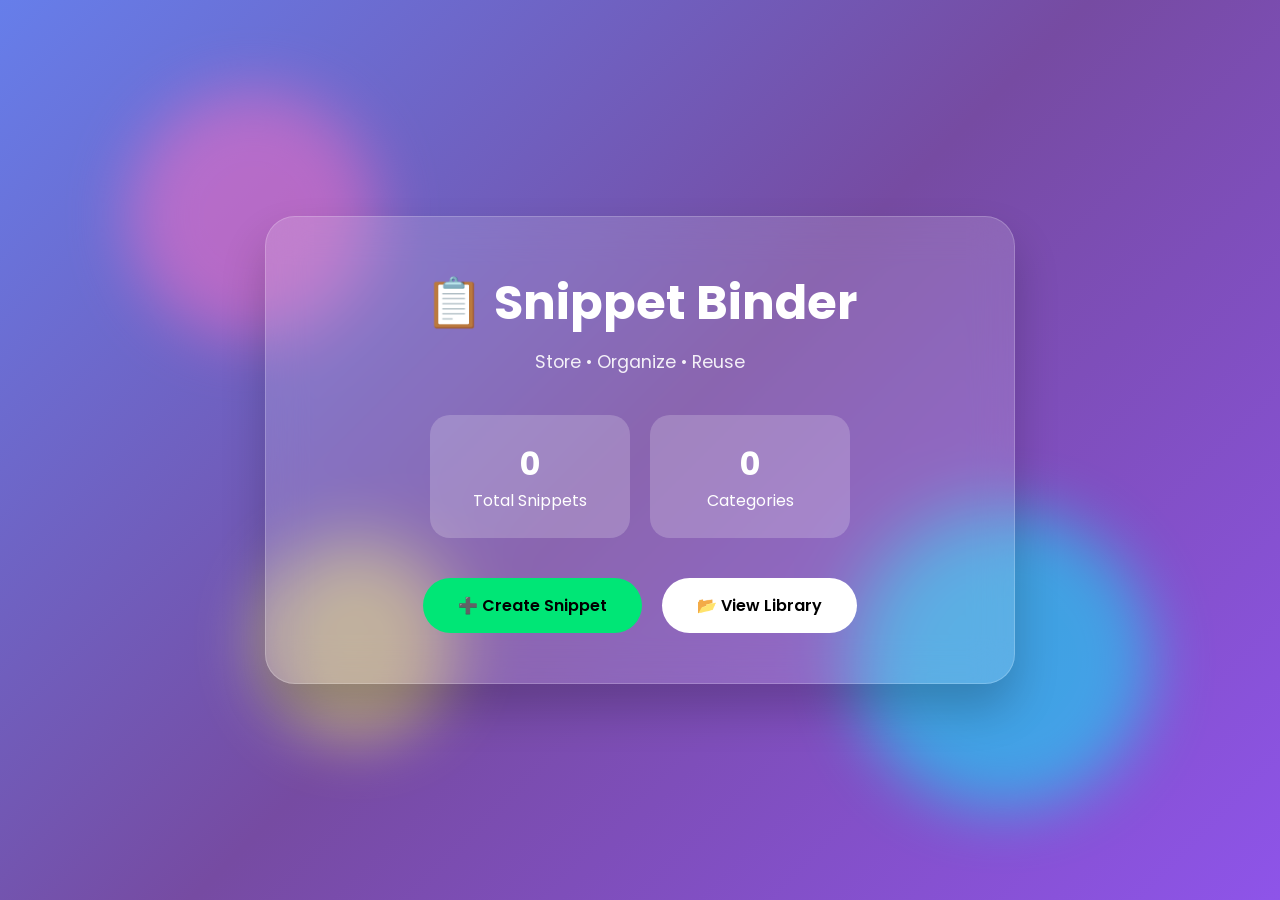
<file: index.html>
<!DOCTYPE html>
<html lang="en">

<head>

<meta charset="UTF-8">

<meta name="viewport"
content="width=device-width, initial-scale=1.0">

<title>Snippet Binder</title>

<link rel="stylesheet"
href="style.css">

<link href="https://fonts.googleapis.com/css2?family=Poppins:wght@300;400;500;600;700&display=swap"
rel="stylesheet">

</head>

<body>

<div class="blob blob1"></div>
<div class="blob blob2"></div>
<div class="blob blob3"></div>

<div class="container">

<div class="glass-card">

<h1>📋 Snippet Binder</h1>

<p class="subtitle">

Store • Organize • Reuse

</p>

<div class="stats">

<div class="stat-box">

<h2 id="snippetCount">
0
</h2>

<p>Total Snippets</p>

</div>

<div class="stat-box">

<h2 id="categoryCount">
0
</h2>

<p>Categories</p>

</div>

</div>

<div class="buttons">

<a href="editor.html">

<button class="primary">

➕ Create Snippet

</button>

</a>

<a href="snippets.html">

<button class="secondary">

📂 View Library

</button>

</a>

</div>

</div>

</div>

<script src="dashboard.js"></script>

</body>
</html>
</file>
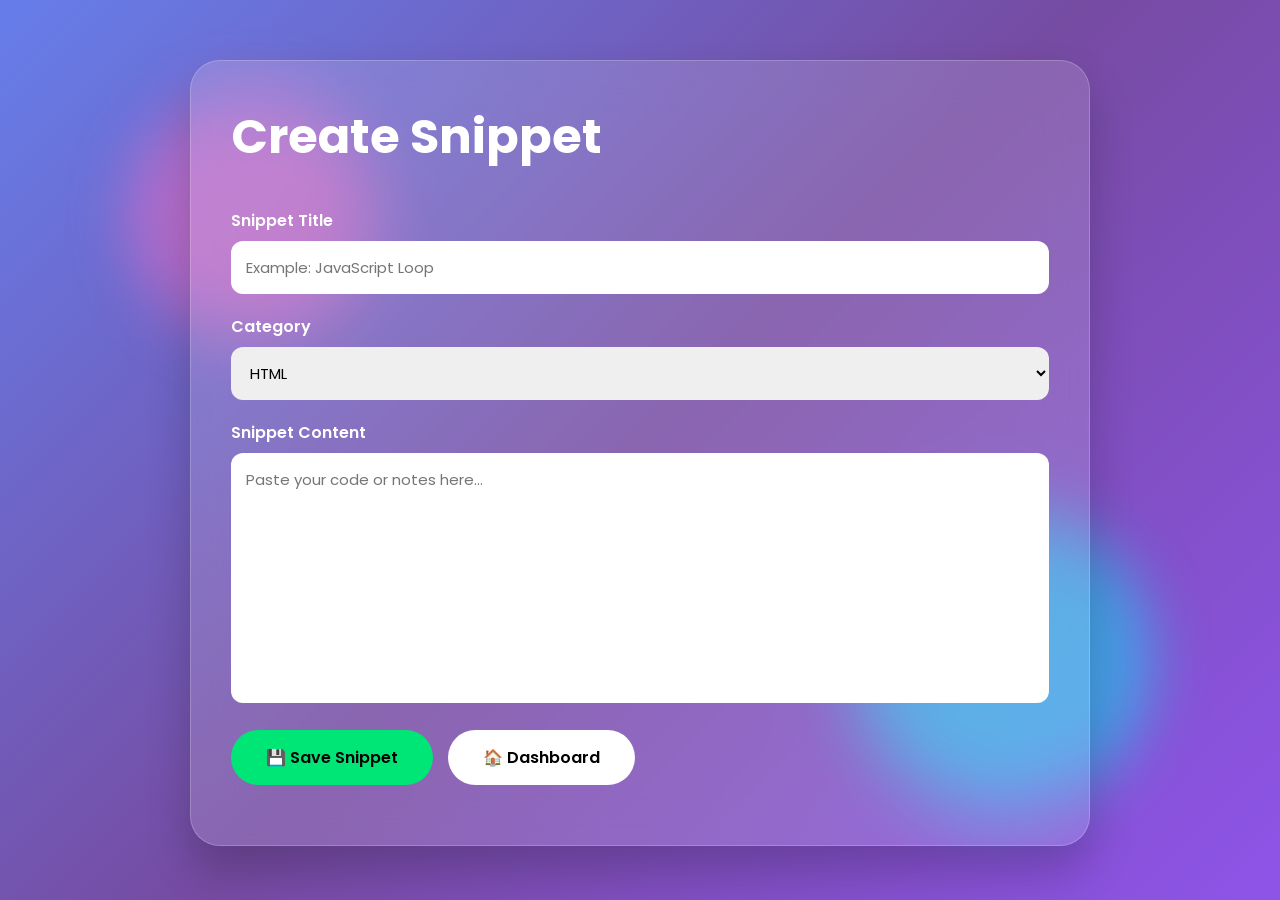
<file: editor.html>
<!DOCTYPE html>
<html lang="en">

<head>

<meta charset="UTF-8">

<meta name="viewport"
content="width=device-width, initial-scale=1.0">

<title>Create Snippet</title>

<link rel="stylesheet"
href="style.css">

<link href="https://fonts.googleapis.com/css2?family=Poppins:wght@300;400;500;600;700&display=swap"
rel="stylesheet">

<style>
body{
    min-height:100vh;
    overflow-y:auto;
    overflow-x:hidden;
}
body{
    align-items:flex-start !important;
    padding-top:40px;
    overflow-y:auto;
}
.editor-card{

width:900px;
max-width:95%;

padding:40px;

background:rgba(255,255,255,.15);

backdrop-filter:blur(20px);

border-radius:30px;

border:1px solid rgba(255,255,255,.2);

box-shadow:
0 25px 45px rgba(0,0,0,.2);

color:white;
}

.form-group{
margin-bottom:20px;
}

label{
display:block;
margin-bottom:8px;
font-weight:600;
}

input,
select,
textarea{

width:100%;

padding:15px;

border:none;

outline:none;

border-radius:12px;

font-size:15px;
}

textarea{
height:250px;
resize:none;
}

.actions{

display:flex;

gap:15px;

flex-wrap:wrap;
}

.save-btn{
background:#00e676;
}

.home-btn{
background:white;
}

</style>

</head>

<body>

<div class="blob blob1"></div>
<div class="blob blob2"></div>

<div class="container">

<div class="editor-card">

<h1>Create Snippet</h1>

<br>

<div class="form-group">

<label>
Snippet Title
</label>

<input
type="text"
id="title"
placeholder="Example: JavaScript Loop">

</div>

<div class="form-group">

<label>
Category
</label>

<select id="category">

<option>HTML</option>

<option>CSS</option>

<option>JavaScript</option>

<option>React</option>

<option>NodeJS</option>

<option>Python</option>

<option>SQL</option>

<option>Notes</option>

<option>Ideas</option>

<option>Other</option>

</select>

</div>

<div class="form-group">

<label>
Snippet Content
</label>

<textarea
id="content"
placeholder="Paste your code or notes here..."></textarea>

</div>

<div class="actions">

<button
class="save-btn"
id="saveBtn">

💾 Save Snippet

</button>

<a href="index.html">

<button
class="home-btn">

🏠 Dashboard

</button>

</a>

</div>

<p
id="message"
style="margin-top:20px;">
</p>

</div>

</div>

<script src="editor.js"></script>

</body>
</html>
</file>
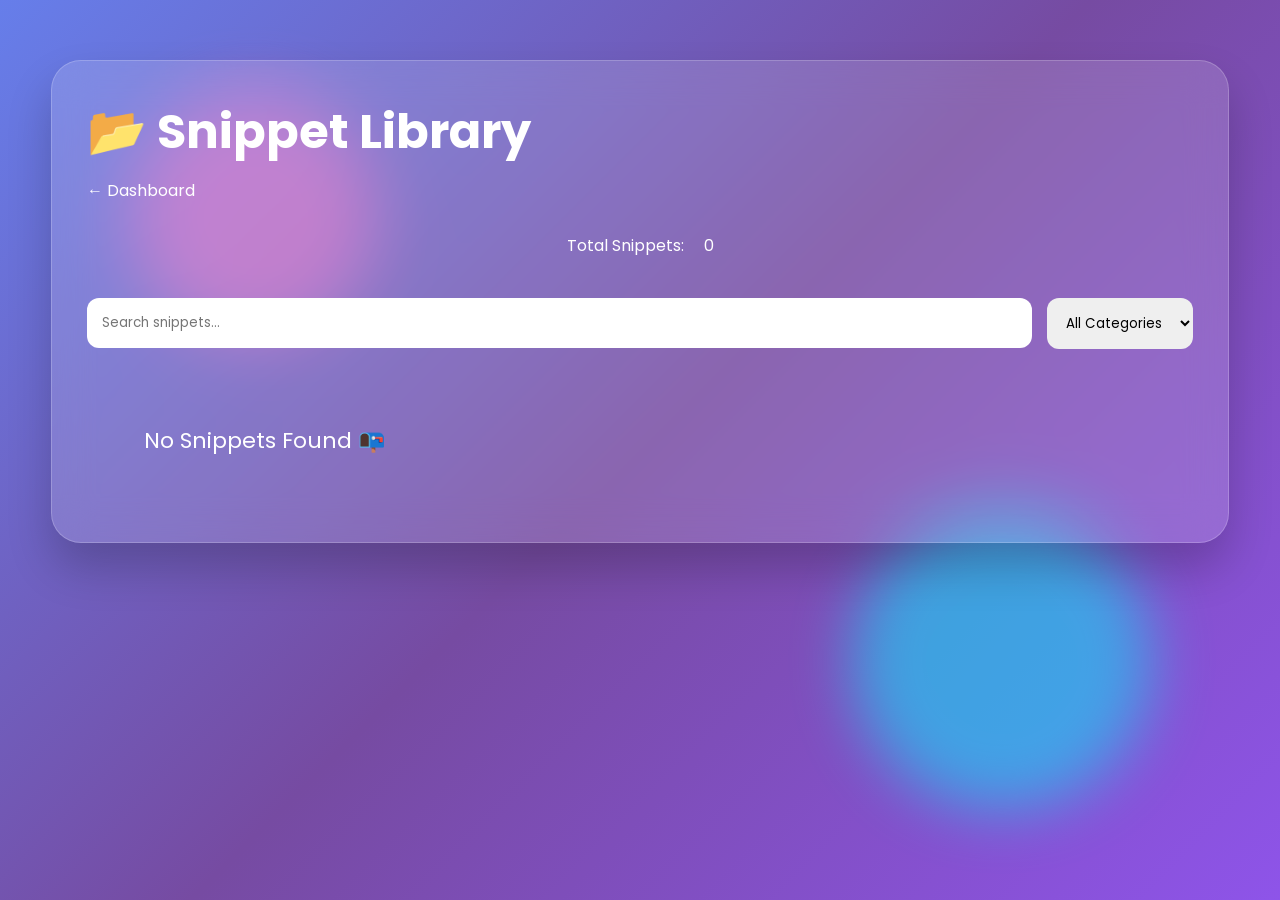
<file: snippets.html>
<!DOCTYPE html>
<html lang="en">

<head>

<meta charset="UTF-8">

<meta name="viewport"
content="width=device-width, initial-scale=1.0">

<title>Snippet Library</title>

<link rel="stylesheet"
href="style.css">

<link href="https://fonts.googleapis.com/css2?family=Poppins:wght@300;400;500;600;700&display=swap"
rel="stylesheet">

<style>

.library-card{

width:1200px;
max-width:95%;

padding:35px;

background:rgba(255,255,255,.15);

backdrop-filter:blur(20px);

border-radius:30px;

border:1px solid rgba(255,255,255,.2);

box-shadow:
0 25px 45px rgba(0,0,0,.2);

color:white;
}

.top-section{

display:flex;
gap:15px;

flex-wrap:wrap;

margin:20px 0;
}

.search-box{

flex:1;
min-width:250px;
}

.search-box input{

width:100%;

padding:15px;

border:none;

outline:none;

border-radius:12px;
}

.filter-box select{

padding:15px;

border:none;

outline:none;

border-radius:12px;
}

.snippet-grid{

display:grid;

grid-template-columns:
repeat(auto-fill,minmax(320px,1fr));

gap:20px;

margin-top:25px;
}

.snippet-card{

background:white;

color:black;

padding:20px;

border-radius:20px;

display:flex;
flex-direction:column;

justify-content:space-between;
}

.snippet-card h3{
margin-bottom:10px;
}

.badge{

display:inline-block;

background:#667eea;

color:white;

padding:5px 10px;

border-radius:50px;

font-size:12px;

margin-bottom:10px;
}

.code-box{

background:#f4f4f4;

padding:15px;

border-radius:10px;

height:150px;

overflow:auto;

white-space:pre-wrap;

font-size:14px;
}

.card-actions{

display:flex;

gap:10px;

margin-top:15px;
}

.copy-btn{
background:#00e676;
}

.delete-btn{
background:#ff5252;
color:white;
}

.empty{

text-align:center;

padding:50px;

font-size:22px;
}

.home-link{

display:inline-block;

margin-bottom:15px;

color:white;

text-decoration:none;
}

.stats{
margin-top:15px;
}
body{
    align-items:flex-start !important;
    padding-top:40px;
    overflow-y:auto;
}
body{
    min-height:100vh;
    overflow-y:auto;
    overflow-x:hidden;
}
</style>

</head>

<body>

<div class="blob blob1"></div>
<div class="blob blob2"></div>

<div class="container">

<div class="library-card">

<h1>📂 Snippet Library</h1>

<a
href="index.html"
class="home-link">

← Dashboard

</a>

<div class="stats">

Total Snippets:
<span id="totalCount">
0
</span>

</div>

<div class="top-section">

<div class="search-box">

<input
type="text"
id="searchInput"
placeholder="Search snippets...">

</div>

<div class="filter-box">

<select id="categoryFilter">

<option value="all">
All Categories
</option>

<option value="HTML">HTML</option>
<option value="CSS">CSS</option>
<option value="JavaScript">JavaScript</option>
<option value="React">React</option>
<option value="NodeJS">NodeJS</option>
<option value="Python">Python</option>
<option value="SQL">SQL</option>
<option value="Notes">Notes</option>
<option value="Ideas">Ideas</option>
<option value="Other">Other</option>

</select>

</div>

</div>

<div
id="snippetContainer"
class="snippet-grid">

</div>

</div>

</div>

<script src="snippets.js"></script>

</body>
</html>
</file>
<file: style.css>
*{
margin:0;
padding:0;
box-sizing:border-box;
font-family:'Poppins',sans-serif;
}

body{

height:100vh;

display:flex;

justify-content:center;
align-items:center;

overflow:hidden;

background:linear-gradient(
135deg,
#667eea,
#764ba2,
#8E54E9
);

}

.container{
width:100%;
display:flex;
justify-content:center;
padding:20px;
z-index:2;
}

.glass-card{

width:750px;
max-width:95%;

padding:50px;

text-align:center;

background:rgba(255,255,255,.15);

backdrop-filter:blur(20px);

border-radius:30px;

border:1px solid rgba(255,255,255,.2);

box-shadow:
0 25px 45px rgba(0,0,0,.2);

}

h1{
font-size:3rem;
color:white;
margin-bottom:10px;
}

.subtitle{

color:white;

opacity:.9;

margin-bottom:40px;

font-size:1.1rem;
}

.stats{

display:flex;

justify-content:center;

gap:20px;

margin-bottom:40px;

flex-wrap:wrap;
}

.stat-box{

width:200px;

background:rgba(255,255,255,.2);

padding:25px;

border-radius:20px;

color:white;

transition:.4s;
}

.stat-box:hover{
transform:translateY(-8px);
}

.stat-box h2{
font-size:2rem;
}

.buttons{

display:flex;

justify-content:center;

gap:20px;

flex-wrap:wrap;
}

button{

padding:15px 35px;

border:none;

border-radius:50px;

cursor:pointer;

font-size:16px;

font-weight:600;

transition:.4s;
}

button:hover{
transform:translateY(-5px);
}

.primary{
background:#00e676;
}

.secondary{
background:white;
}

.blob{

position:absolute;

border-radius:50%;

filter:blur(30px);

opacity:.5;

animation:float 10s infinite ease-in-out;
}

.blob1{

width:250px;
height:250px;

background:#ff6ec4;

top:10%;
left:10%;
}

.blob2{

width:300px;
height:300px;

background:#00f2fe;

bottom:10%;
right:10%;

animation-delay:3s;
}

.blob3{

width:200px;
height:200px;

background:#f9f871;

top:60%;
left:20%;

animation-delay:6s;
}

@keyframes float{

0%{
transform:translate(0,0);
}

25%{
transform:translate(50px,-30px);
}

50%{
transform:translate(-30px,50px);
}

75%{
transform:translate(20px,20px);
}

100%{
transform:translate(0,0);
}

}

@media(max-width:768px){

h1{
font-size:2rem;
}

.glass-card{
padding:30px;
}

.stats{
flex-direction:column;
align-items:center;
}

}
</file>
